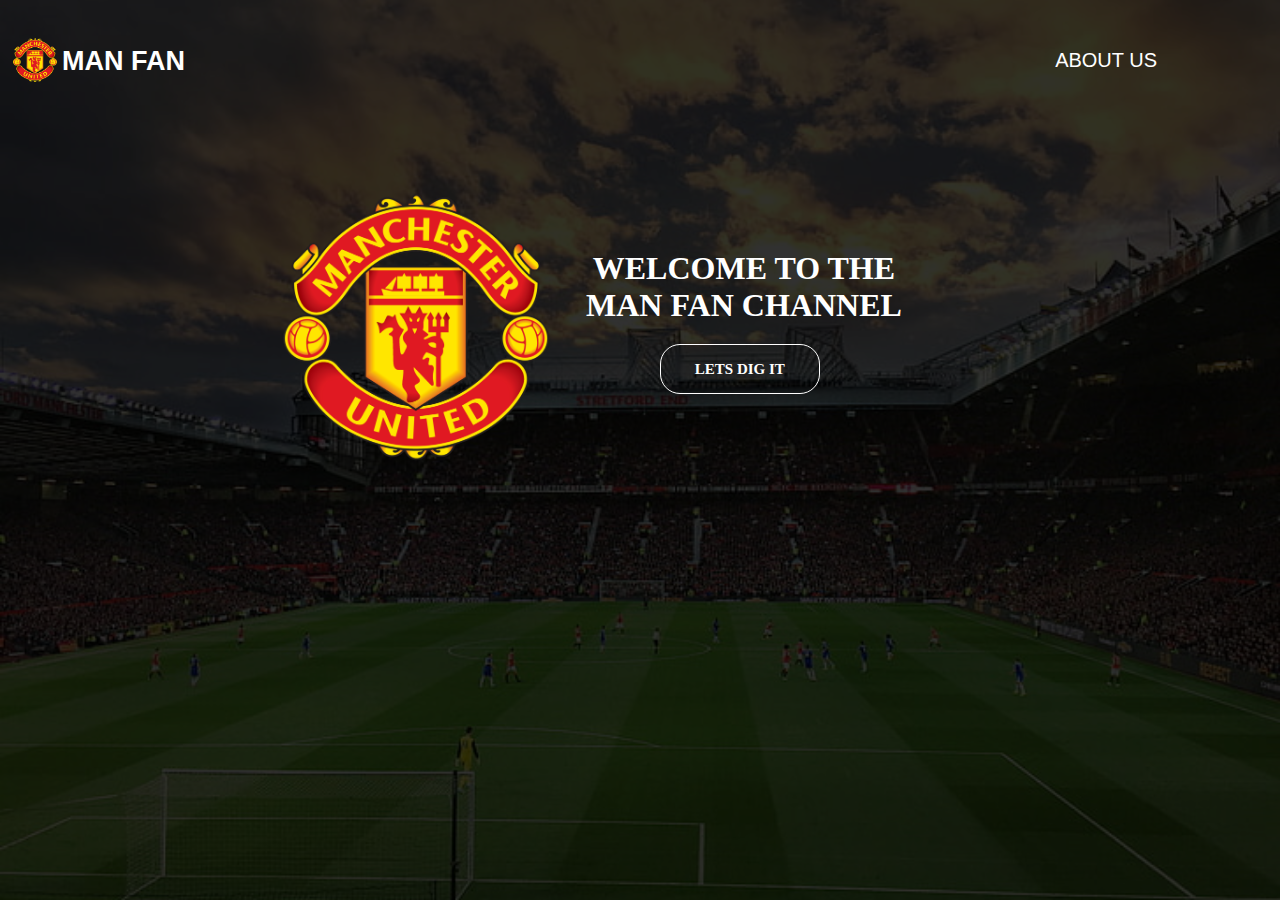
<file: index.html>
<!DOCTYPE html>
<html lang="en">
<head>
    <meta charset="UTF-8">
    <meta http-equiv="X-UA-Compatible" content="IE=edge">
    <meta name="viewport" content="width=device-width, initial-scale=1.0">
    <title>MAN FOREVER</title>
    <link rel="stylesheet" href="main.css">
    <link rel="icon" href="main.png">

</head>

<body >
    <div class="colour">
        <div class="navbar">
            <a href="main.html"><img class="i" src="main.png" alt="">
            <h3>MAN FAN</h3></a>
            <ul>
                <li> <a href="">about us</a></li>
            </ul>
            
        </div>
        <div class="container">
           <div class="logo">
                <img class="lo"src="main.png" alt="">
                    <div class="log"><h1>welcome to the <br>
                      man fan channel</h1>
                     <div> <button onclick="my()"><h3>lets dig it</h3> </button></div>
                    </div>
            </div>
        </div>
    </div>

    <script>
         function my(){
        location.replace("home.html")
      }
    </script>

  
</body>
</html>
</file>
<file: main.css>
*{
    padding: 0%;
    margin: 0%;
}
body{
    width: 100%;
    height: 100vh;
    background-image: url(wallpapper.jpg);
    background-size: cover;
    background-position: center;
    
}
.colour{
    width: 100%;
    height: 100vh;
    background-color: rgba(0, 0, 0, 0.809);
    background-size: cover;
    background-position: center;
}
.navbar{
    margin-left: 10px;
    margin-right: 10px;
    width: 90%;
    height: 80px;
    display: flex;
    justify-content: space-between;
    padding: 20px 0;
    align-items: center;

}
.i{
    width: 50px;
    height: 50px;
    
    float: left;
    margin-right: 2px;

}
.navbar h3{
    color: white;
    font-family: sans-serif;
    margin-top: 11px;
    float: left;
    font-size: 27px;
    font-weight: bolder;
}
.navbar ul li {
   
    display: block;
    font-size: 20px;
    border-radius: 20px;
    font-family: sans-serif;
    color:white;
    text-decoration: none;
    text-transform: uppercase;
}
.navbar ul li a {
    display: block;
    font-family: sans-serif;
    color: white;
    text-decoration: none;
    text-transform: uppercase;
    border-radius: 50px;
    margin: 0 5px;
}


.container{
    margin-top: 50px;
    margin-left: auto;
    margin-right: auto;
    margin-bottom: auto;
    width: 85%;
    height: 350px;
   
    display: flex;
   
}

    
.lo{
    width: 300px;
    height: 300px;
    margin-left: 170px;
    margin-top: 7px;
    margin-right: 20px;
    float: left;
}
.log{
    float: left;
    
}
.logo h1{
    text-align: center;
    float: left;
    color: white;
    margin-top: 80px;
    margin-right: 13px;
    text-transform: uppercase;
}
.logo button{
    float:right;
    margin-top: 20px;
    margin-right: 95px;
    width: 160px;
    height: 50px;
    border-radius: 20px;
    background-color: rgba(0, 0, 0, 0);
    color: white;
    border: 1px solid;

}
.logo button h3{
    font-family:"google sans regular" ;
    text-transform: uppercase;
    font-weight: bolder;
    font-size: 15px;
}
.logo button:hover{
    background-color: white;
    color: black;
    border: 1px solid black;
    transition: 0.5s;
}
@media only screen and (max-width:1000px){
    .lo{
        width: 300px;
        height: 300px;
        margin-left: 40px;
        margin-top: 7px;
        margin-right: 20px;
        float: left;
    }

}
@media only screen and (max-width:850px){
    .lo{
        width: 300px;
        height: 300px;
        margin-left: -50px;
        margin-top: 7px;
        margin-right: 20px;
        float: left;
    }

}
@media only screen and (max-width:750px){
    .lo{
        width: 300px;
        height: 300px;
        margin-left: 150px;
        margin-top: 7px;
        margin-right: 20px;
        float: left;
    }
    .log{
        margin-left: 150px;
    }
    .logo h1{
        text-align: center;
        float: left;
        color: white;
        margin-top: 0px;
        margin-right: 13px;
        text-transform: uppercase;
}
}
@media only screen and (max-width:650px){
    .lo{
        width: 300px;
        height: 300px;
        margin-left: 50px;
        margin-top: 7px;
        margin-right: 20px;
        float: left;
    }
    .log{
        margin-left: 50px;
    }
    .logo h1{
        text-align: center;
        float: left;
        color: white;
        margin-top: 0px;
        margin-right: 13px;
        text-transform: uppercase;
}
}
@media only screen and (max-width:450px){
    .lo{
        width: 300px;
        height: 300px;
        margin-left: 27px;
        margin-top: 7px;
        margin-right: 20px;
        float: left;
    }
    .log{
        margin-left: 11px;
    }
    .logo h1{
        text-align: center;
        float: left;
        color: white;
        margin-top: 0px;
        margin-right: 13px;
        text-transform: uppercase;
         }
              .navbar h3{
            color: white;
            font-family:"google sans regular";
            margin-top: 11px;
            float: left;
            font-size: 23px;
            font-weight: bolder;
        }
        .logo button {
            float: right;
            margin-top: 20px;
            margin-right: 87px}
}

@media only screen and (max-width:400px){
    .lo{
        width: 300px;
        height: 300px;
        margin-left: 18px;
        margin-top: 7px;
        margin-right: 20px;
        float: left;
    }
    .log{
        margin-left: 11px;
    }
    .logo h1{
        text-align: center;
        float: left;
        color: white;
        margin-top: 0px;
        margin-right: 13px;
        text-transform: uppercase;
         }
              .navbar h3{
            color: white;
            font-family:"google sans regular";
            margin-top: 11px;
            float: left;
            font-size: 23px;
            font-weight: bolder;
        }
        .logo button {
            float: right;
            margin-top: 20px;
            margin-right: 87px}
}

@media only screen and (max-width:360px){
    .lo{
        width: 300px;
        height: 300px;
        margin-left: 3px;
        margin-top: 7px;
        margin-right: 20px;
        float: left;
    }
    .log{
        margin-left: 4px;
    }
    .logo h1{
        text-align: center;
        float: left;
        color: white;
        margin-top: 0px;
        margin-right: 13px;
        text-transform: uppercase;
         }
              .navbar h3{
            color: white;
            font-family:"google sans regular";
            margin-top: 11px;
            float: left;
            font-size: 23px;
            font-weight: bolder;
        }
        .logo button {
            float: right;
            margin-top: 20px;
            margin-right: 87px}
            .colour{
                width: 360px;
                height: 760px;
            }
}
</file>
